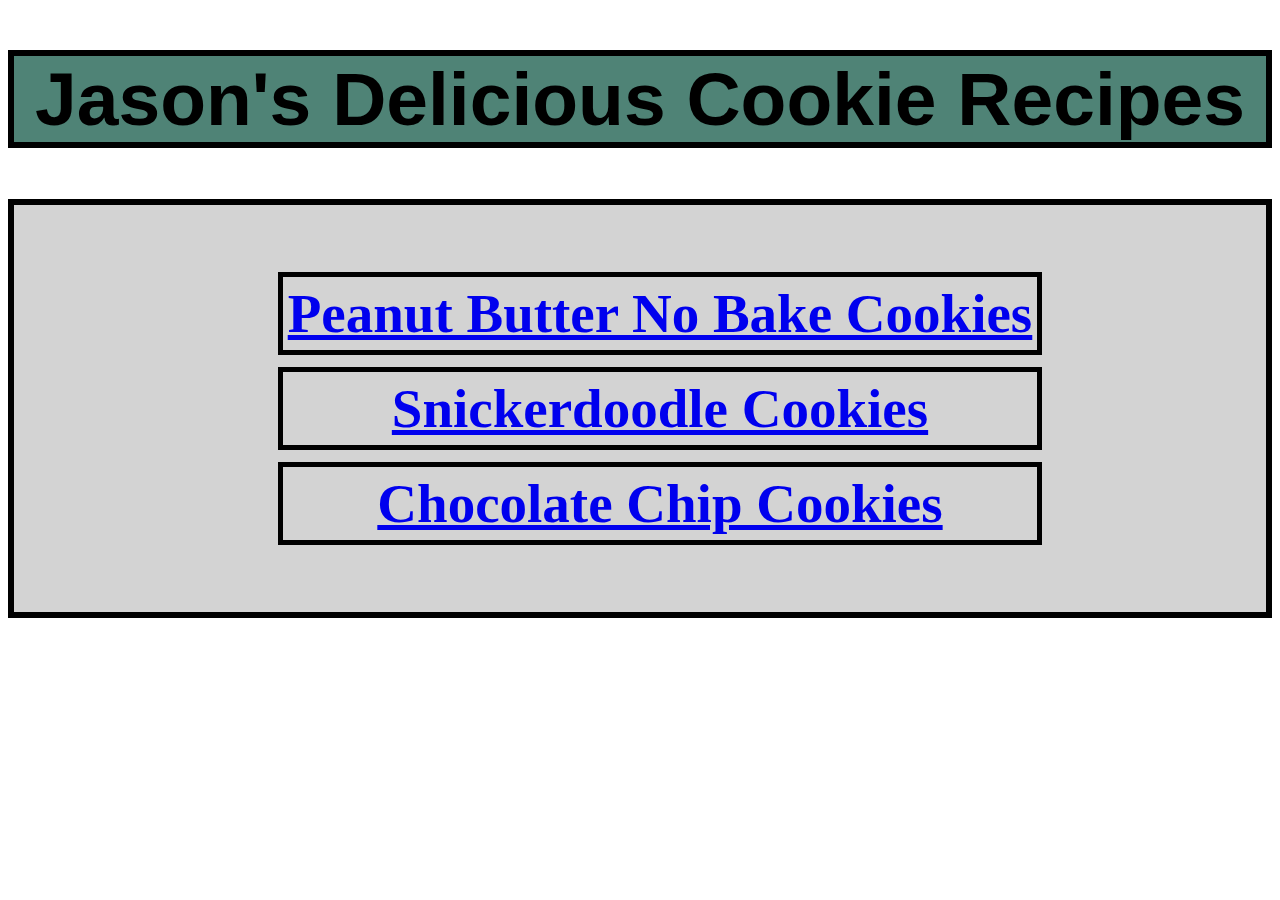
<file: index.html>
<!DOCTYPE html>
<html lang="en">
    <head>
        <meta charset="UTF-8">
        <link rel="stylesheet" href="style.css">
        <title>Odin Recipes</title> 
    </head>

    <body>
    
    <h1 class="title">Jason's Delicious Cookie Recipes</h1>
    <div class="recipes, box">
    <ul>
        <div class="item"><li><a href="./recipes/pbnobakecookies.html" class="recipes">Peanut Butter No Bake Cookies</a></li></div>
        <div class="item"><li><a href="./recipes/snickerdoodle.html" class="recipes">Snickerdoodle Cookies</a></li></div>
        <div class="item"><a id="test" href="./recipes/chocchip.html" class="recipes">Chocolate Chip Cookies</a></li></div>
    </div>
    </body>
    </body>


</html>
</file>
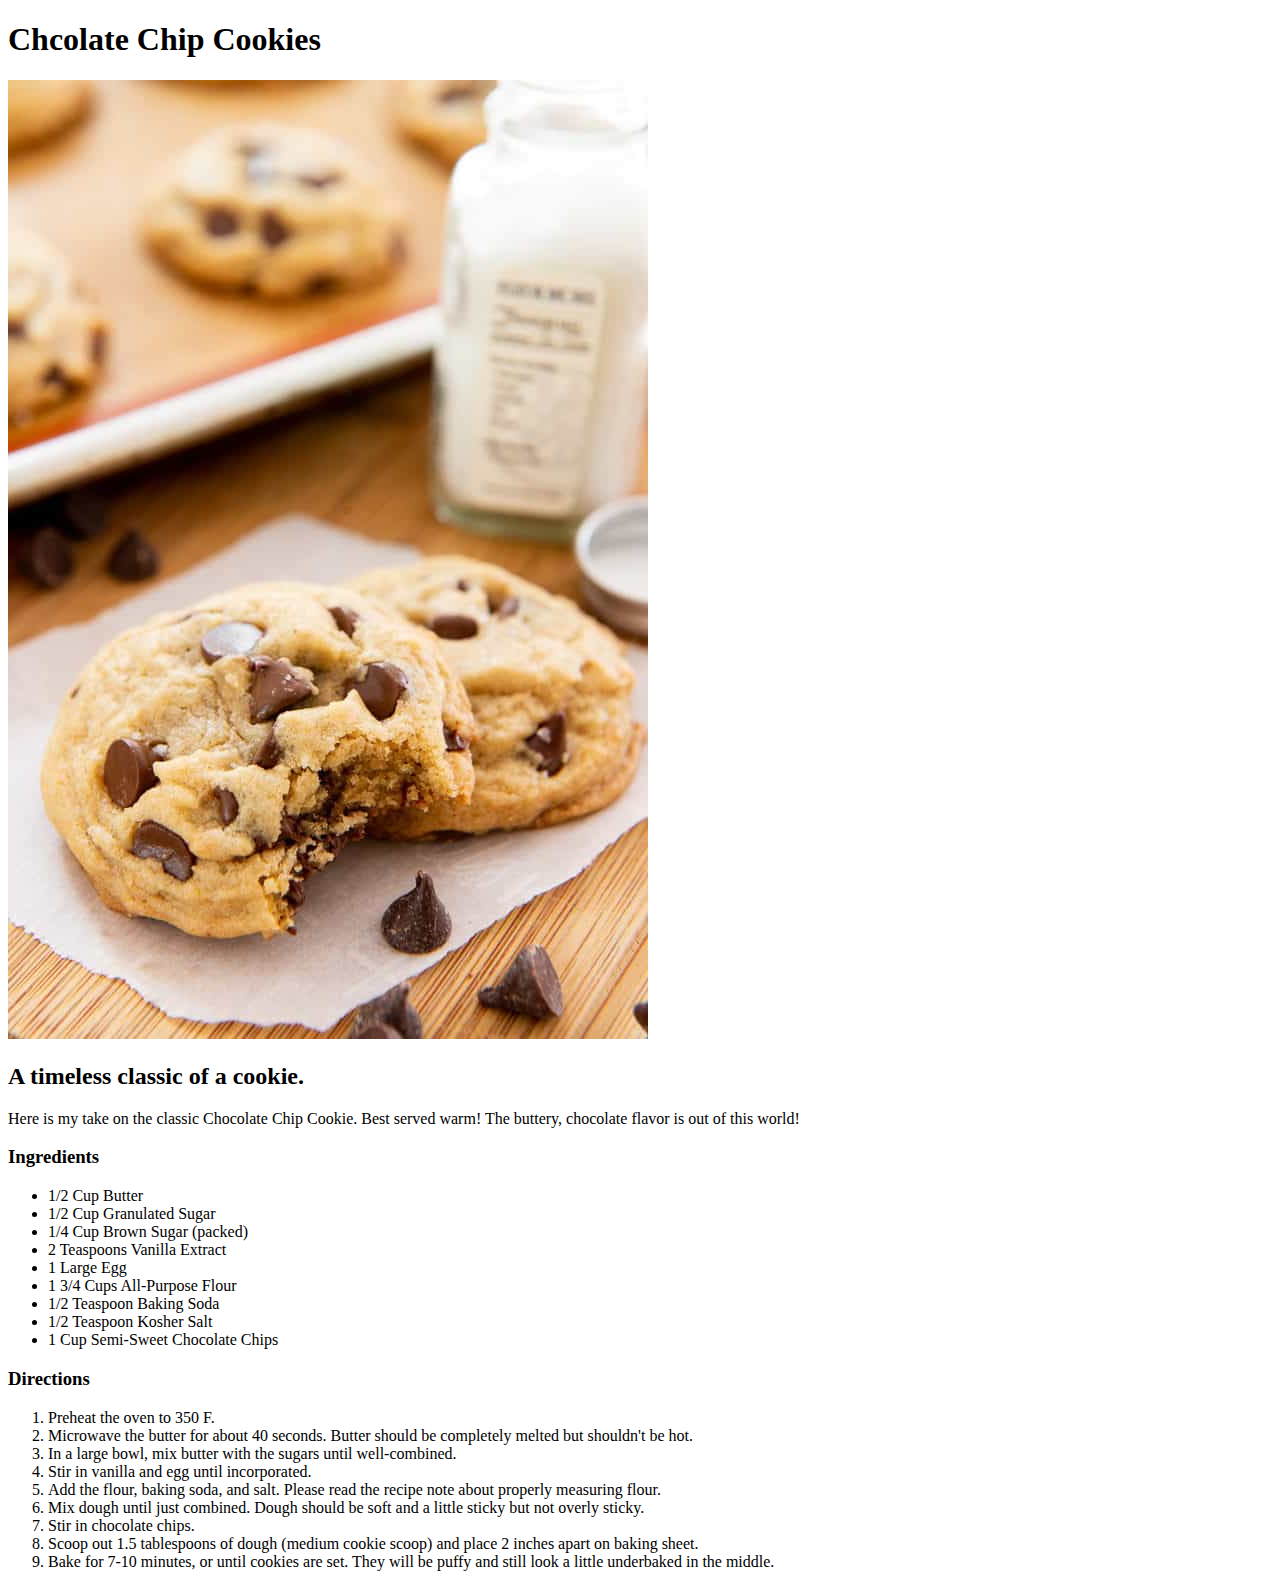
<file: recipes/chocchip.html>
<!DOCTYPE html>
<html lang="en">
    <head>
        <meta charset="UTF-8">
        <title>Chocolate Chip Cookies</title> 
    </head>

    <body>
        <h1>Chcolate Chip Cookies</h1>
        <img src="../img/chocchip.jpeg" alt="Picture of Chocolate Chip Cookies">
        <h2>A timeless classic of a cookie.</h2>
        <p>Here is my take on the classic Chocolate Chip Cookie.  Best served warm!  The buttery, chocolate flavor is out of this world!
        </p>

        <h3>Ingredients</h3> 
        <ul>
            <li>1/2 Cup Butter</li>
            <li>1/2 Cup Granulated Sugar</li>
            <li>1/4 Cup Brown Sugar (packed)</li>
            <li>2 Teaspoons Vanilla Extract</li>
            <li>1 Large Egg</li>
            <li>1 3/4 Cups All-Purpose Flour</li>
            <li>1/2 Teaspoon Baking Soda</li>
            <li>1/2 Teaspoon Kosher Salt</li>
            <li>1 Cup Semi-Sweet Chocolate Chips</li>
        </ul>

        <h3>Directions</h3> 
        <ol>
            <li>Preheat the oven to 350 F.</li>
            <li>Microwave the butter for about 40 seconds. Butter should be completely melted but shouldn't be hot.</li>
            <li>In a large bowl, mix butter with the sugars until well-combined.</li>
            <li>Stir in vanilla and egg until incorporated.</li>
            <li>Add the flour, baking soda, and salt. Please read the recipe note about properly measuring flour.</li>
            <li>Mix dough until just combined. Dough should be soft and a little sticky but not overly sticky.</li>
            <li>Stir in chocolate chips.</li>
            <li>Scoop out 1.5 tablespoons of dough (medium cookie scoop) and place 2 inches apart on baking sheet.</li>
            <li>Bake for 7-10 minutes, or until cookies are set. They will be puffy and still look a little underbaked in the middle.</li>
        </ol>
    </body>

</html>
</file>
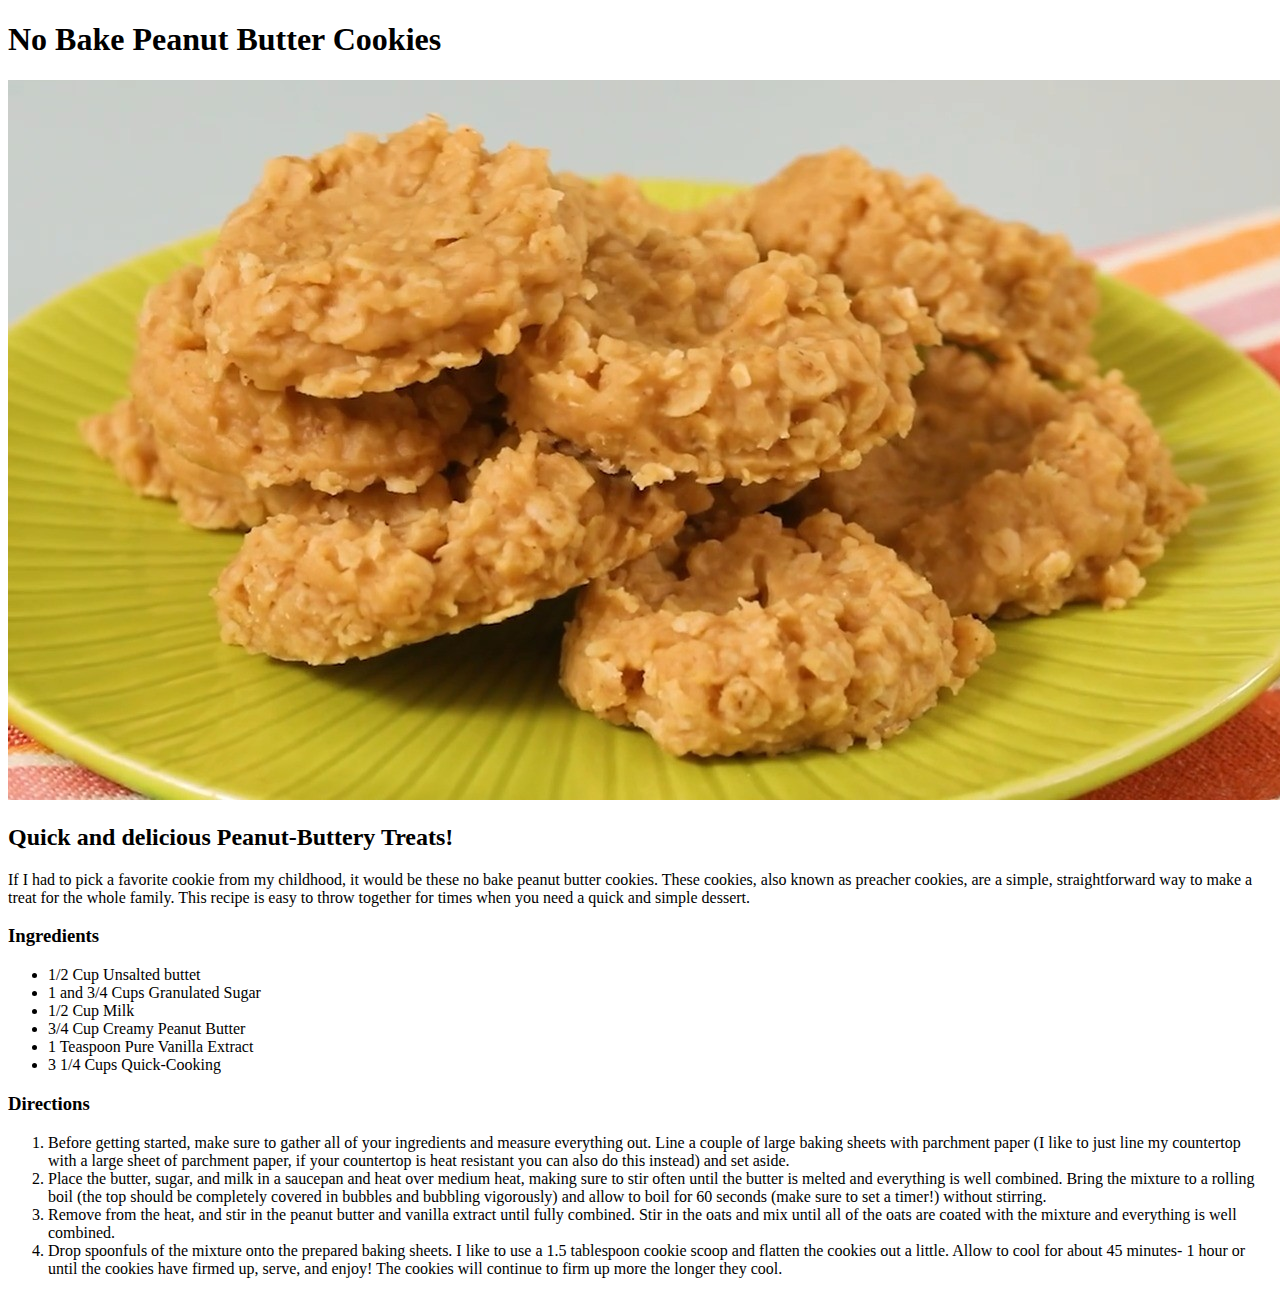
<file: recipes/pbnobakecookies.html>
<!DOCTYPE html>
<html lang="en">
    <head>
        <meta charset="UTF-8">
        <title>No Bake Peanut Butter Cookies</title> 
    </head>

    <body>
        <h1>No Bake Peanut Butter Cookies</h1>
        <img src="../img/pbcookie.jpeg" alt="Picture of a no bake peanut butter cookie">
        <h2>Quick and delicious Peanut-Buttery Treats!</h2>
        <p>If I had to pick a favorite cookie from my childhood, it would be these no bake peanut butter cookies.
            These cookies, also known as preacher cookies, are a simple, straightforward way to make a treat for the whole family.
            This recipe is easy to throw together for times when you need a quick and simple dessert.
        </p>

        <h3>Ingredients</h3> 
        <ul>
            <li>1/2 Cup Unsalted buttet</li>
            <li>1 and 3/4 Cups Granulated Sugar</li>
            <li>1/2 Cup Milk</li>
            <li>3/4 Cup Creamy Peanut Butter</li>
            <li>1 Teaspoon Pure Vanilla Extract</li>
            <li>3 1/4 Cups Quick-Cooking</li>
        </ul>

        <h3>Directions</h3> 
        <ol>
            <li>Before getting started, make sure to gather all of your ingredients and measure everything out. Line a couple of large baking sheets with parchment paper (I like to just line my countertop with a large sheet of parchment paper, if your countertop is heat resistant you can also do this instead) and set aside.</li>
            <li>Place the butter, sugar, and milk in a saucepan and heat over medium heat, making sure to stir often until the butter is melted and everything is well combined. Bring the mixture to a rolling boil (the top should be completely covered in bubbles and bubbling vigorously) and allow to boil for 60 seconds (make sure to set a timer!) without stirring.</li>
            <li>Remove from the heat, and stir in the peanut butter and vanilla extract until fully combined. Stir in the oats and mix until all of the oats are coated with the mixture and everything is well combined.</li>
            <li>Drop spoonfuls of the mixture onto the prepared baking sheets. I like to use a 1.5 tablespoon cookie scoop and flatten the cookies out a little. Allow to cool for about 45 minutes- 1 hour or until the cookies have firmed up, serve, and enjoy! The cookies will continue to firm up more the longer they cool.
            </li>
        </ol>
    </body>

</html>
</file>
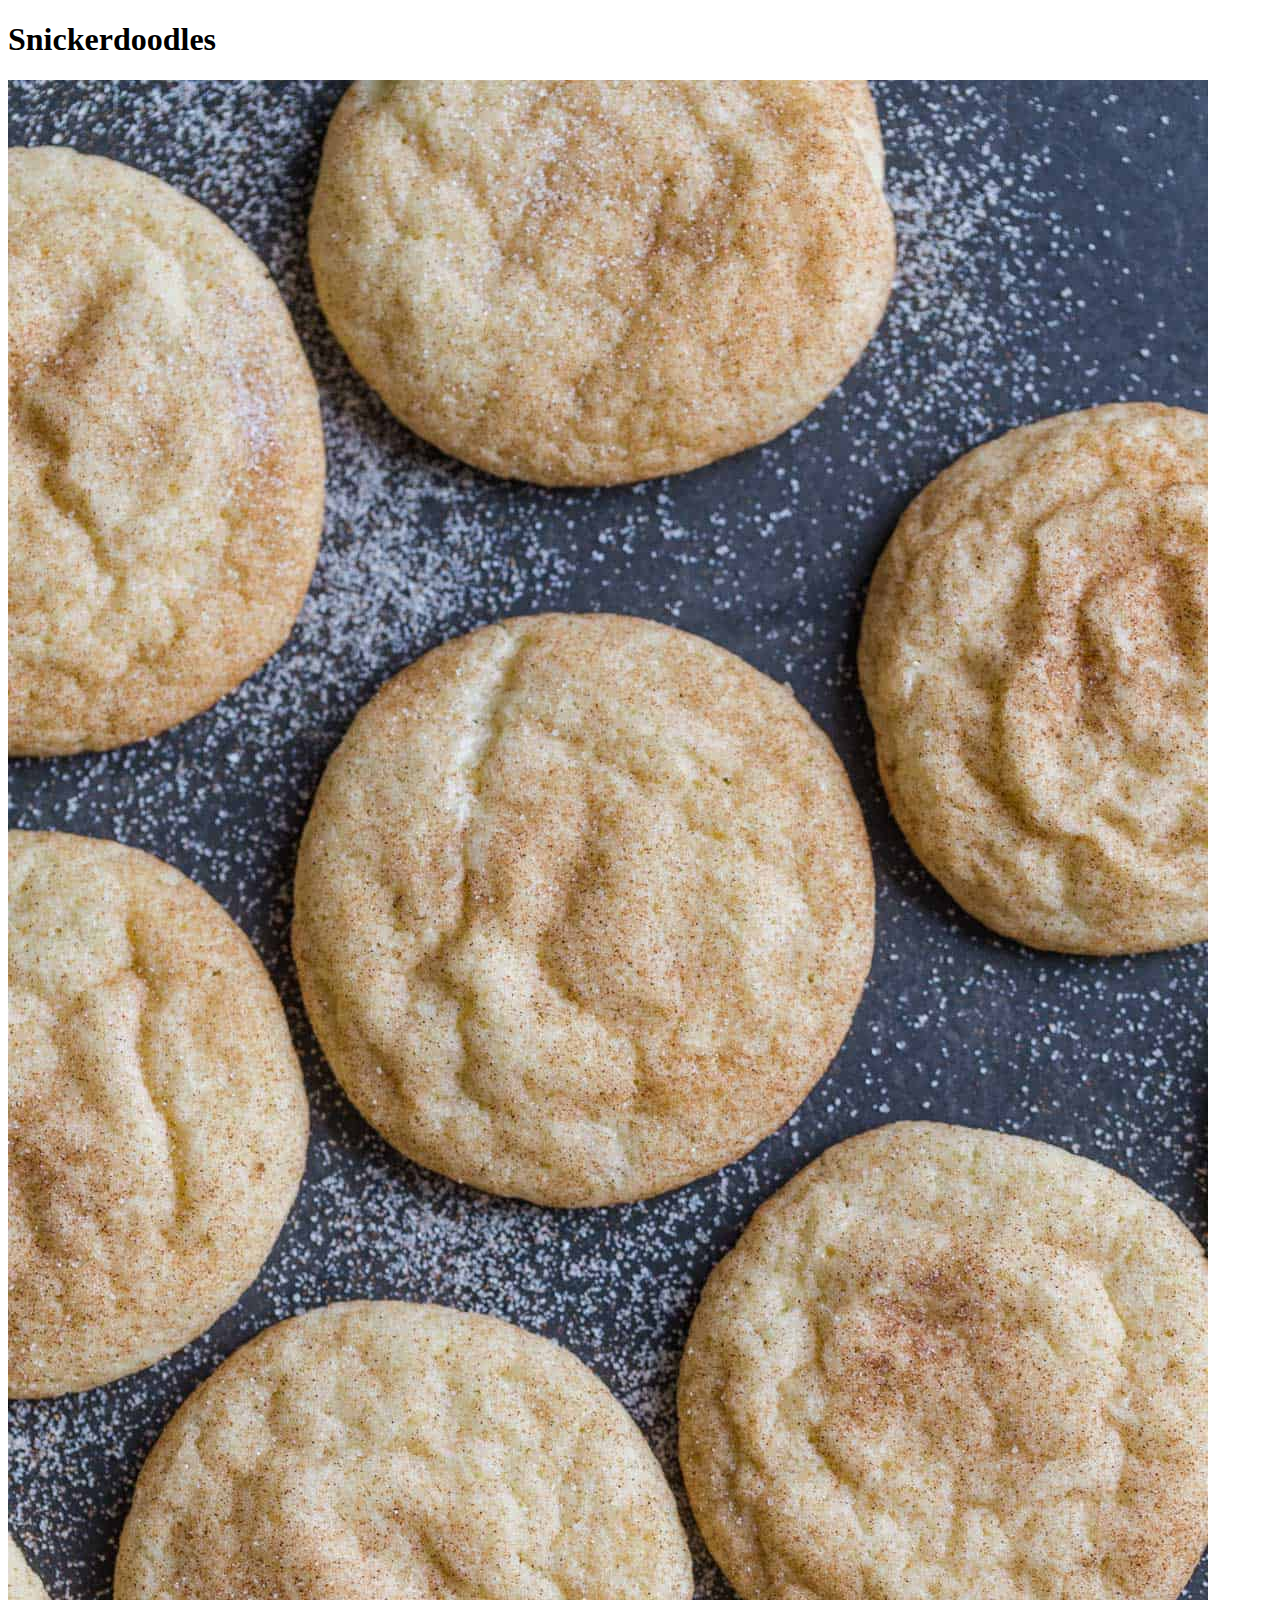
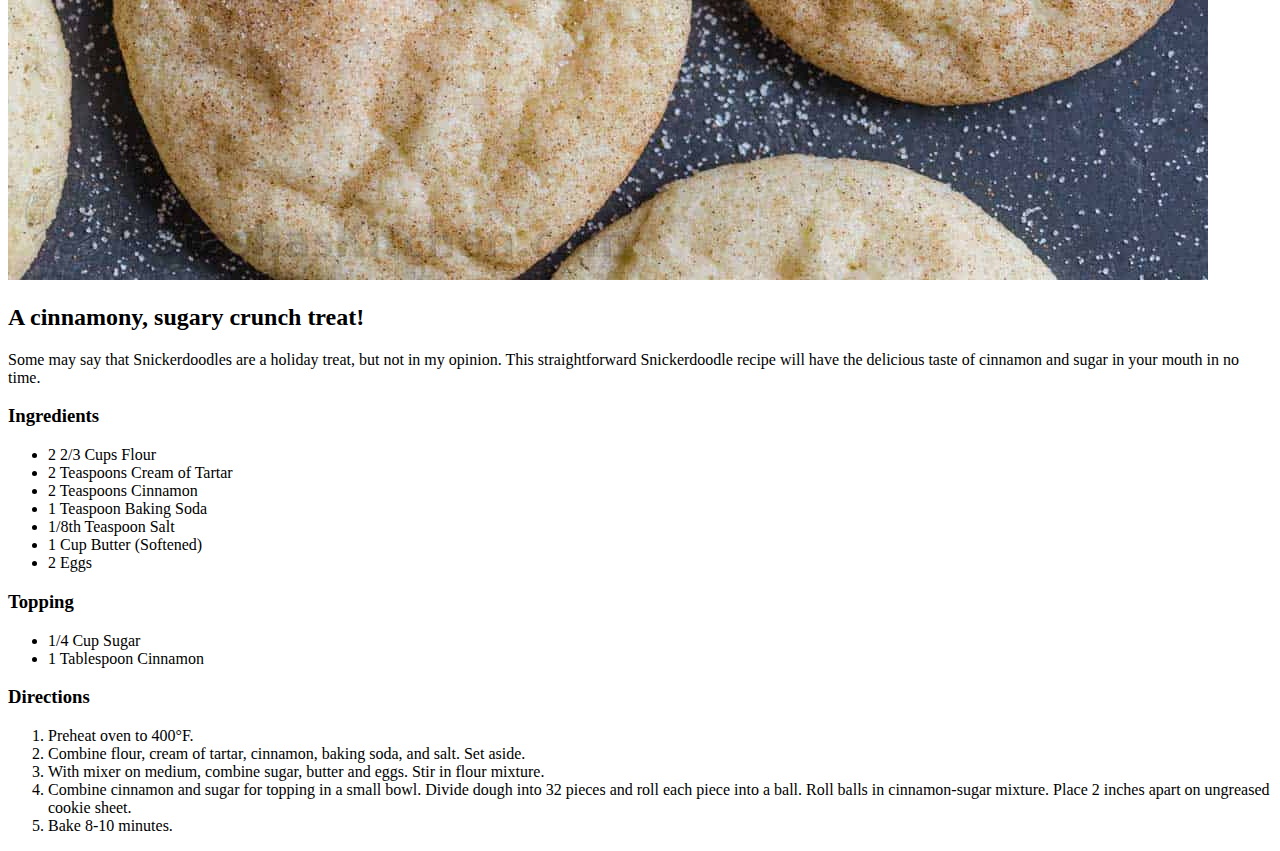
<file: recipes/snickerdoodle.html>
<!DOCTYPE html>
<html lang="en">
    <head>
        <meta charset="UTF-8">
        <title>Snickerdoodles</title> 
    </head>

    <body>
        <h1>Snickerdoodles</h1>
        <img src="../img/snickerdoodle.jpeg" alt="Picture of Snickerdoodle cookies">
        <h2>A cinnamony, sugary crunch treat!</h2>
        <p>Some may say that Snickerdoodles are a holiday treat, but not in my opinion.  This straightforward Snickerdoodle recipe will have the delicious taste of cinnamon and sugar in your mouth in no time.
        </p>

        <h3>Ingredients</h3> 
        <ul>
            <li>2 2/3 Cups Flour</li>
            <li>2 Teaspoons Cream of Tartar</li>
            <li>2 Teaspoons Cinnamon</li>
            <li>1 Teaspoon Baking Soda</li>
            <li>1/8th Teaspoon Salt</li>
            <li>1 Cup Butter (Softened)</li>
            <li>2 Eggs</li>
        </ul>

        <h3>Topping</h3>
        <ul>
            <li>1/4 Cup Sugar</li>
            <li>1 Tablespoon Cinnamon</li>
        </ul>

        <h3>Directions</h3> 
        <ol>
            <li>Preheat oven to 400°F.</li>
            <li>Combine flour, cream of tartar, cinnamon, baking soda, and salt. Set aside.</li>
            <li>With mixer on medium, combine sugar, butter and eggs. Stir in flour mixture.</li>
            <li>Combine cinnamon and sugar for topping in a small bowl. Divide dough into 32 pieces and roll each piece into a ball. Roll balls in cinnamon-sugar mixture. Place 2 inches apart on ungreased cookie sheet.</li>
            <li>Bake 8-10 minutes.</li>
        </ol>
    </body>

</html>
</file>
<file: style.css>
.title {
    display: flex;
    align-content: center;
    align-items: center;
    background: rgb(79, 131, 118);
    color: black;
    font-size: 75px;
    font-family: Arial, Helvetica, sans-serif;
    text-align: right;
    align-content: center;
    align-items: center;
    width: auto;
    height: auto;
    border: 6px solid black;
    justify-content: center;
   
}

ul { 
    color: lightslategray;
    font-size: 55px;
    font-weight:  800;
    text-align: center;
    list-style: inside;
    list-style-type: none;

}

.box {
    display: flex;
    background: lightgray;
    border: 6px solid black;
    align-content: center;
    align-items: center;
    width: auto;
    height: auto;
    justify-content: center;

}

.item {
    width: auto;
    height: auto;
    border: 5px solid black;
    padding: 5px;
    margin: 12px;
}
</file>
